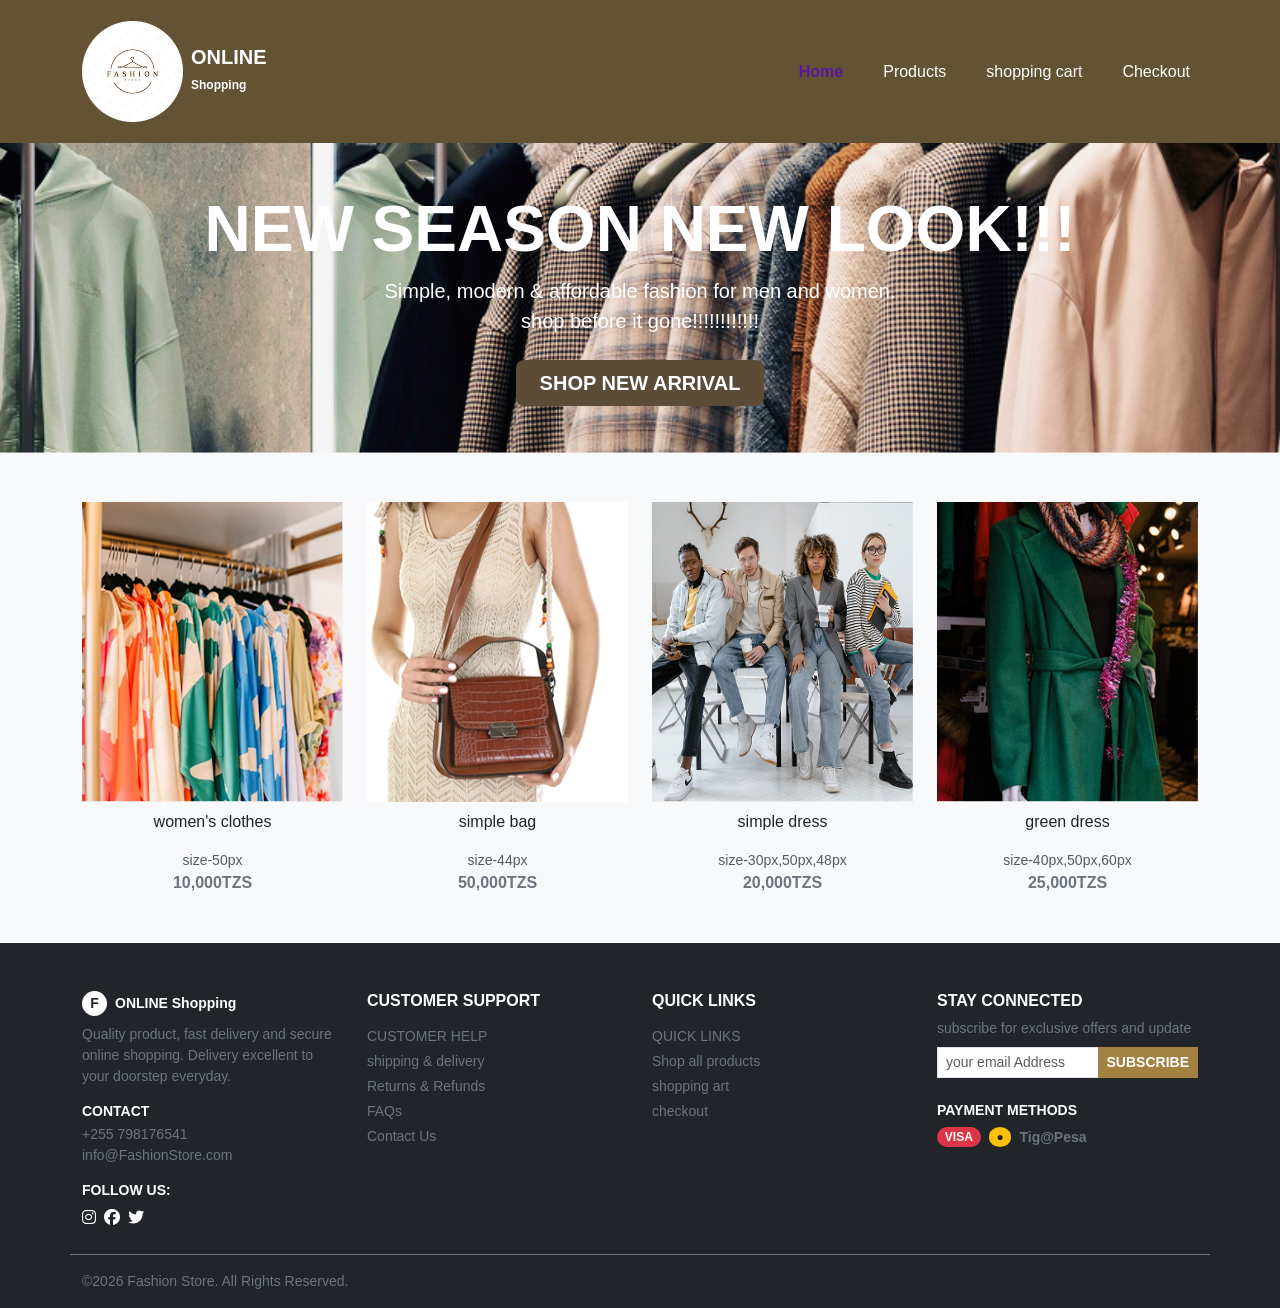
<file: index.html>
<!DOCTYPE html>
<html lang="sw">
<head>
    <meta charset="UTF-8">
    <meta name="viewport" content="width=device-width, initial-scale=1.0">
    <title>ONLINE Shopping</title>
   
    <link href="https://cdn.jsdelivr.net/npm/bootstrap@5.3.0/dist/css/bootstrap.min.css" rel="stylesheet">
    
    <link rel="stylesheet" href="https://cdnjs.cloudflare.com/ajax/libs/font-awesome/6.4.0/css/all.min.css">
   
    <link rel="stylesheet" href="style.css">
</head>
<body>

    <nav class="navbar navbar-expand-lg bg-navbar navbar-dark py-3 sticky-top">
    <div class="container">
      <a class="navbar-brand d-flex align-items-center gap-2 fw-bold" href="#">
        <image src="images/logo.png" alt="Logo">
            <div>     
                 <span class="fw-bold d-block lh-1">ONLINE</span>
                  <small class="lh-1" style="font-size: 0.75rem;">Shopping</small>
            </div>
      </a>
      <div class="collapse navbar-collapse justify-content-end">
        <ul class="navbar-nav gap-4">
          <li class="nav-item"><a class="nav-link active-nav" href="index.html">Home</a></li>
          <li class="nav-item"><a class="nav-link text-white" href="products.html">Products</a></li>
          <li class="nav-item"><a class="nav-link text-white" href="cart.html">shopping cart</a></li>
          <li class="nav-item"><a class="nav-link text-white" href="checkout.html">Checkout</a></li>
        </ul>
      </div>
    </div>
  </nav>

    
    <section class="hero-section text-center text-white d-flex align-items-center justify-content-center position-relative">
        <div class="overlay"></div>
        <div class="container position-relative z-1 py-5">
            <h1 class="display-3 fw-bold tracking-wide">NEW SEASON NEW LOOK!!!</h1>
            <p class="fs-5 mb-4">Simple, modern & affordable fashion for men and women.<br>shop before it gone!!!!!!!!!!!!</p>
            <a href="products.html" class="btn btn-custom-brown btn-lg text-uppercase fw-bold px-4 py-2">SHOP NEW ARRIVAL</a>
        </div>
    </section>

    
    <section class="py-5 bg-light">
        <div class="container">
            <div class="row g-4">
                
                
                <div class="col-12 col-sm-6 col-md-3">
                    <div class="card border-0 h-100 bg-transparent text-center">
                        <div class="img-container mb-2">
                            <img src="images/Rectangle 13.png">
                        </div>
                        <div class="card-body p-0">
                          <p>women's clothes</p>
                            <p class="mb-0 text-muted small">size-50px</p>
                            <p class="fw-bold text-secondary mb-0">10,000TZS</p>
                        </div>
                    </div>
                </div>

               
                <div class="col-12 col-sm-6 col-md-3">
                    <div class="card border-0 h-100 bg-transparent text-center">
                        <div class="img-container mb-2">
                            <img src="images/Rectangle 14.png">
                        </div>
                        <div class="card-body p-0">
                          <p>simple bag</p>
                            <p class="mb-0 text-muted small">size-44px</p>
                            <p class="fw-bold text-secondary mb-0">50,000TZS</p>
                        </div>
                    </div>
                </div>

               
                <div class="col-12 col-sm-6 col-md-3">
                    <div class="card border-0 h-100 bg-transparent text-center">
                        <div class="img-container mb-2">
                            <img src="images/Rectangle 15.png">
                        </div>
                        <div class="card-body p-0">
                          <p>simple dress</p>
                            <p class="mb-0 text-muted small">size-30px,50px,48px</p>
                            <p class="fw-bold text-secondary mb-0">20,000TZS</p>
                        </div>
                    </div>
                  </div>

               
                <div class="col-12 col-sm-6 col-md-3">
                    <div class="card border-0 h-100 bg-transparent text-center">
                        <div class="img-container mb-2">
                            <img src="images/Rectangle 16.png">
                        </div>
                        <div class="card-body p-0">
                          <p>green dress</p>
                            <p class="mb-0 text-muted small">size-40px,50px,60px</p>
                            <p class="fw-bold text-secondary mb-0">25,000TZS</p>
                        </div>
                    </div>
                </div>

            </div>
        </div>
    </section>

  
    <footer class="bg-dark text-white pt-5 pb-3">
        <div class="container">
            <div class="row g-4 border-bottom pb-4 border-secondary">
                
               
                <div class="col-12 col-md-3">
                    <div class="d-flex align-items-center mb-2">
                        <div class="logo-circle-sm bg-white text-dark rounded-circle me-2 d-flex justify-content-center align-items-center fw-bold small">F</div>
                        <div>
                            <span class="fw-bold d-block lh-1 small">ONLINE Shopping</span>
                        </div>
                    </div>
                    <p class="small text-secondary mb-3">Quality product, fast delivery and secure online shopping. Delivery excellent to your doorstep everyday.</p>
                    
                    <h6 class="fw-bold mb-1 small text-uppercase">CONTACT</h6>
                    <p class="small text-secondary mb-0">+255 798176541</p>
                    <p class="small text-secondary mb-3">info@FashionStore.com</p>

                    <h6 class="fw-bold mb-2 small text-uppercase">FOLLOW US:</h6>
                    <div class="d-flex gap-2">
                        <a href="#" class="text-white"><i class="fab fa-instagram"></i></a>
                        <a href="#" class="text-white"><i class="fab fa-facebook"></i></a>
                        <a href="#" class="text-white"><i class="fab fa-twitter"></i></a>
                    </div>
                </div>

                
                <div class="col-12 col-md-3">
                    <h6 class="fw-bold mb-3 text-uppercase">CUSTOMER SUPPORT</h6>
                    <ul class="list-unstyled small text-secondary">
                        <li class="mb-1"><a href="#" class="text-decoration-none text-secondary">CUSTOMER HELP</a></li>
                        <li class="mb-1"><a href="#" class="text-decoration-none text-secondary">shipping & delivery</a></li>
                        <li class="mb-1"><a href="#" class="text-decoration-none text-secondary">Returns & Refunds</a></li>
                        <li class="mb-1"><a href="#" class="text-decoration-none text-secondary">FAQs</a></li>
                        <li class="mb-1"><a href="#" class="text-decoration-none text-secondary">Contact Us</a></li>
                    </ul>
                </div>

                
                <div class="col-12 col-md-3">
                    <h6 class="fw-bold mb-3 text-uppercase">QUICK LINKS</h6>
                    <ul class="list-unstyled small text-secondary">
                        <li class="mb-1"><a href="#" class="text-decoration-none text-secondary">QUICK LINKS</a></li>
                        <li class="mb-1"><a href="#" class="text-decoration-none text-secondary">Shop all products</a></li>
                        <li class="mb-1"><a href="#" class="text-decoration-none text-secondary">shopping art</a></li>
                        <li class="mb-1"><a href="#" class="text-decoration-none text-secondary">checkout</a></li>
                    </ul>
                </div>

                
                <div class="col-12 col-md-3">
                    <h6 class="fw-bold mb-2 text-uppercase">STAY CONNECTED</h6>
                    <p class="small text-secondary mb-2">subscribe for exclusive offers and update</p>
                    <div class="input-group mb-4">
                        <input type="email" class="form-control form-control-sm rounded-0" placeholder="your email Address">
                        <button class="btn btn-custom-gold btn-sm rounded-0 fw-bold" type="button">SUBSCRIBE</button>
                    </div>

                    <h6 class="fw-bold mb-2 small text-uppercase">PAYMENT METHODS</h6>
                    <div class="d-flex align-items-center gap-2">
                        <span class="badge bg-danger rounded-pill">VISA</span>
                        <span class="badge bg-warning text-dark rounded-circle">●</span>
                        <span class="small text-secondary fw-bold">Tig@Pesa</span>
                    </div>
                </div>

            </div>

           
            <div class="pt-3 small text-secondary">
                <p class="mb-0">&copy;2026 Fashion Store. All Rights Reserved.</p>
            </div>
        </div>
    </footer>

    
    <script src="https://cdn.jsdelivr.net/npm/bootstrap@5.3.0/dist/js/bootstrap.bundle.min.js"></script>
</body>
</html>
</file>
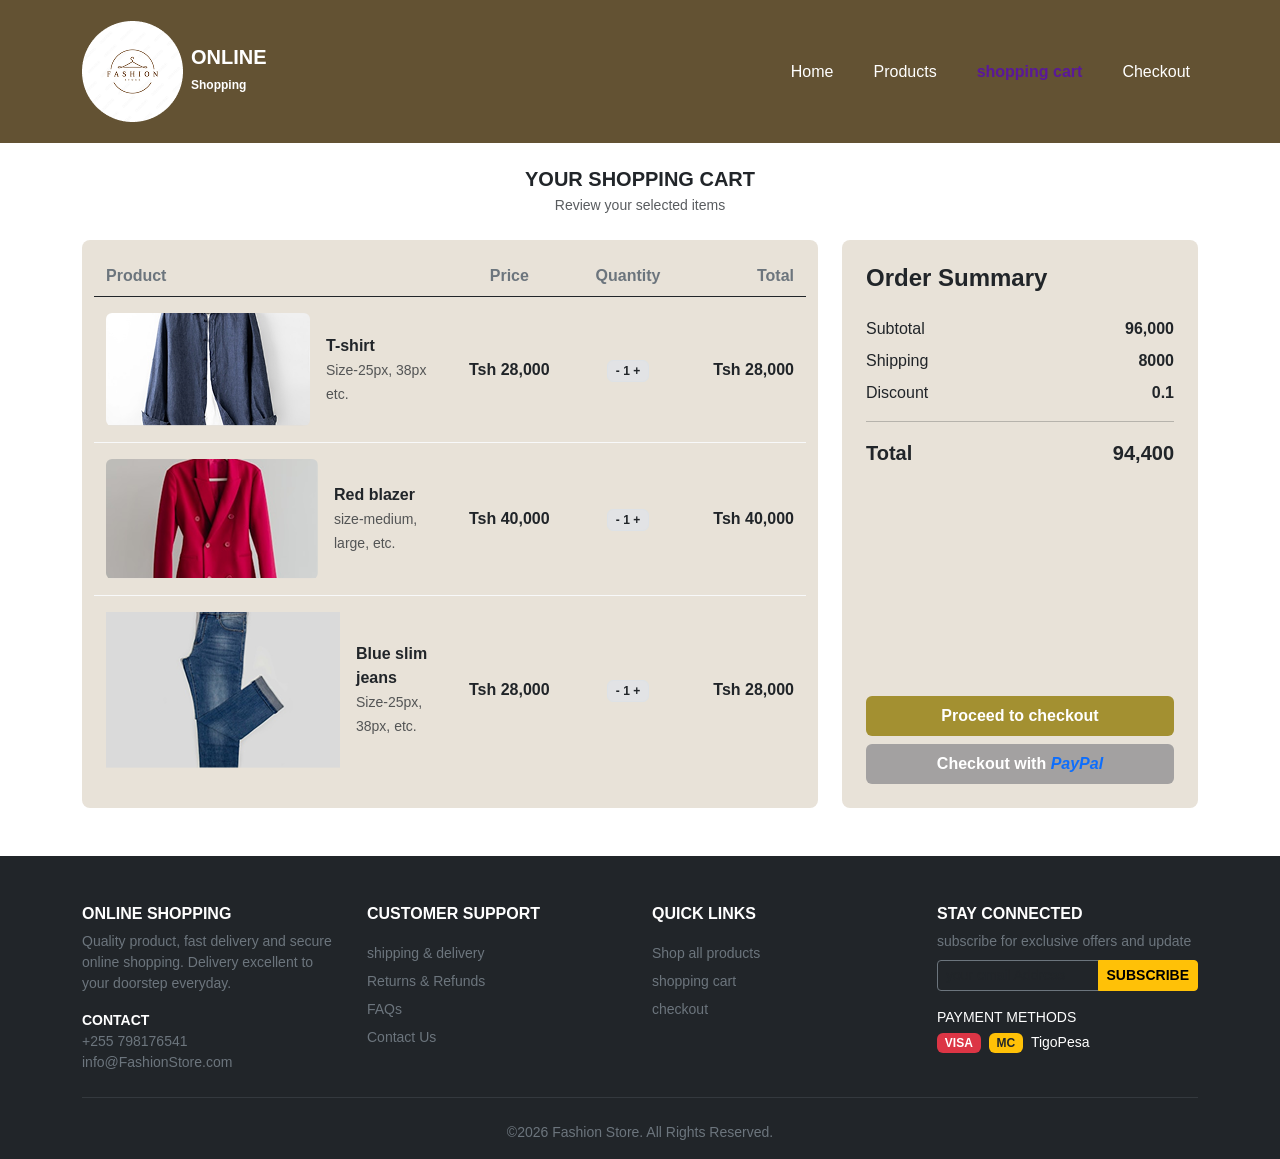
<file: cart.html>
<!DOCTYPE html>
<html lang="sw">
<head>
  <meta charset="UTF-8">
  <meta name="viewport" content="width=device-width, initial-scale=1.0">
  <title>Shopping Cart</title>
  <link href="https://cdn.jsdelivr.net/npm/bootstrap@5.3.0/dist/css/bootstrap.min.css" rel="stylesheet">
  <link rel="stylesheet" href="style.css">
</head>
<body>

  
  <nav class="navbar navbar-expand-lg bg-navbar navbar-dark py-3 sticky-top">
    <div class="container">
      <a class="navbar-brand d-flex align-items-center gap-2 fw-bold" href="#">
        <image src="images/logo.png" alt="Logo">
            <div>     
                 <span class="fw-bold d-block lh-1">ONLINE</span>
                  <small class="lh-1" style="font-size: 0.75rem;">Shopping</small>
            </div>
      </a>
      <div class="collapse navbar-collapse justify-content-end">
        <ul class="navbar-nav gap-4">
          <li class="nav-item"><a class="nav-link text-white" href="index.html">Home</a></li>
          <li class="nav-item"><a class="nav-link text-white" href="products.html">Products</a></li>
          <li class="nav-item"><a class="nav-link active-nav" href="cart.html">shopping cart</a></li>
          <li class="nav-item"><a class="nav-link text-white" href="checkout.html">Checkout</a></li>
        </ul>
      </div>
    </div>
  </nav>

 
  <div class="text-center my-4">
    <h5 class="fw-bold mb-1">YOUR SHOPPING CART</h5>
    <p class="text-muted small">Review your selected items</p>
  </div>

 
  <div class="container my-4">
    <div class="row g-4">
      
      
      <div class="col-lg-8">
        <div class="bg-cart-table p-4 rounded-3">
          
          <div class="row fw-bold pb-2 border-bottom border-dark text-secondary">
            <div class="col-6">Product</div>
            <div class="col-2 text-center">Price</div>
            <div class="col-2 text-center">Quantity</div>
            <div class="col-2 text-end">Total</div>
          </div>

         
          <div class="row align-items-center py-3 border-bottom border-light">
            <div class="col-6 d-flex align-items-center gap-3">
              <img src="images/Rectangle 33.png" class="rounded" alt="T-shirt">
              <div>
                <p class="mb-0 fw-semibold">T-shirt</p>
                <small class="text-muted">Size-25px, 38px etc.</small>
              </div>
            </div>
            <div class="col-2 text-center fw-semibold">Tsh 28,000</div>
            <div class="col-2 text-center">
              <span class="badge bg-secondary-subtle text-dark border px-2 py-1">- 1 +</span>
            </div>
            <div class="col-2 text-end fw-semibold">Tsh 28,000</div>
          </div>

          
          <div class="row align-items-center py-3 border-bottom border-light">
            <div class="col-6 d-flex align-items-center gap-3">
              <img src="images/Rectangle 25.png" class="rounded" alt="Red blazer">
              <div>
                <p class="mb-0 fw-semibold">Red blazer</p>
                <small class="text-muted">size-medium, large, etc.</small>
              </div>
            </div>
            <div class="col-2 text-center fw-semibold">Tsh 40,000</div>
            <div class="col-2 text-center">
              <span class="badge bg-secondary-subtle text-dark border px-2 py-1">- 1 +</span>
            </div>
            <div class="col-2 text-end fw-semibold">Tsh 40,000</div>
          </div>

        
          <div class="row align-items-center py-3">
            <div class="col-6 d-flex align-items-center gap-3">
              <img src="images/Rectangle 19.png">
              <div>
                <p class="mb-0 fw-semibold">Blue slim jeans</p>
                <small class="text-muted">Size-25px, 38px, etc.</small>
              </div>
            </div>
            <div class="col-2 text-center fw-semibold">Tsh 28,000</div>
            <div class="col-2 text-center">
              <span class="badge bg-secondary-subtle text-dark border px-2 py-1">- 1 +</span>
            </div>
            <div class="col-2 text-end fw-semibold">Tsh 28,000</div>
          </div>
        </div>
      </div>

      
      <div class="col-lg-4">
        <div class="bg-summary p-4 rounded-3 h-100 d-flex flex-column justify-content-between">
          <div>
            <h4 class="fw-bold mb-4">Order Summary</h4>
            <div class="d-flex justify-content-between mb-2">
              <span>Subtotal</span>
              <span class="fw-semibold">96,000</span>
            </div>
            <div class="d-flex justify-content-between mb-2">
              <span>Shipping</span>
              <span class="fw-semibold">8000</span>
            </div>
            <div class="d-flex justify-content-between mb-3">
              <span>Discount</span>
              <span class="fw-semibold">0.1</span>
            </div>
            <hr class="border-dark my-3">
            <div class="d-flex justify-content-between fs-5 fw-bold mb-4">
              <span>Total</span>
              <span>94,400</span>
            </div>
          </div>

          <div class="d-grid gap-2">
            <button class="btn btn-primary-custom py-2 fw-semibold">Proceed to checkout</button>
            <button class="btn btn-paypal py-2 fw-semibold">Checkout with <em class="text-primary">PayPal</em></button>
          </div>
        </div>
      </div>

    </div>
  </div>

  
  <footer class="bg-dark text-white pt-5 pb-3 mt-5">
    <div class="container">
      <div class="row g-4 fs-7">
        <div class="col-md-3">
          <h6 class="fw-bold text-uppercase mb-2">Online Shopping</h6>
          <p class="small text-secondary">Quality product, fast delivery and secure online shopping. Delivery excellent to your doorstep everyday.</p>
          <div class="small text-secondary">
            <p class="mb-0 fw-bold text-white">CONTACT</p>
            <p class="mb-0">+255 798176541</p>
            <p class="mb-0">info@FashionStore.com</p>
          </div>
        </div>

        <div class="col-md-3">
          <h6 class="fw-bold text-uppercase mb-3">Customer Support</h6>
          <ul class="list-unstyled small text-secondary lh-lg">
            <li>shipping & delivery</li>
            <li>Returns & Refunds</li>
            <li>FAQs</li>
            <li>Contact Us</li>
          </ul>
        </div>

        <div class="col-md-3">
          <h6 class="fw-bold text-uppercase mb-3">Quick Links</h6>
          <ul class="list-unstyled small text-secondary lh-lg">
            <li>Shop all products</li>
            <li>shopping cart</li>
            <li>checkout</li>
          </ul>
        </div>

        <div class="col-md-3">
          <h6 class="fw-bold text-uppercase mb-2">Stay Connected</h6>
          <p class="small text-secondary mb-2">subscribe for exclusive offers and update</p>
          <div class="input-group mb-3">
            <input type="text" class="form-control form-control-sm bg-dark text-white border-secondary" placeholder="your email Address">
            <button class="btn btn-warning btn-sm text-uppercase fw-bold" type="button">Subscribe</button>
          </div>
          <p class="small text-uppercase mb-1">Payment Methods</p>
          <div class="d-flex gap-2 align-items-center">
            <span class="badge bg-danger">VISA</span>
            <span class="badge bg-warning text-dark">MC</span>
            <span class="small">TigoPesa</span>
          </div>
        </div>
      </div>

      <hr class="border-secondary my-4">
      <div class="text-center small text-secondary">
        &copy;2026 Fashion Store. All Rights Reserved.
      </div>
    </div>
  </footer>

</body>
</html>
</file>
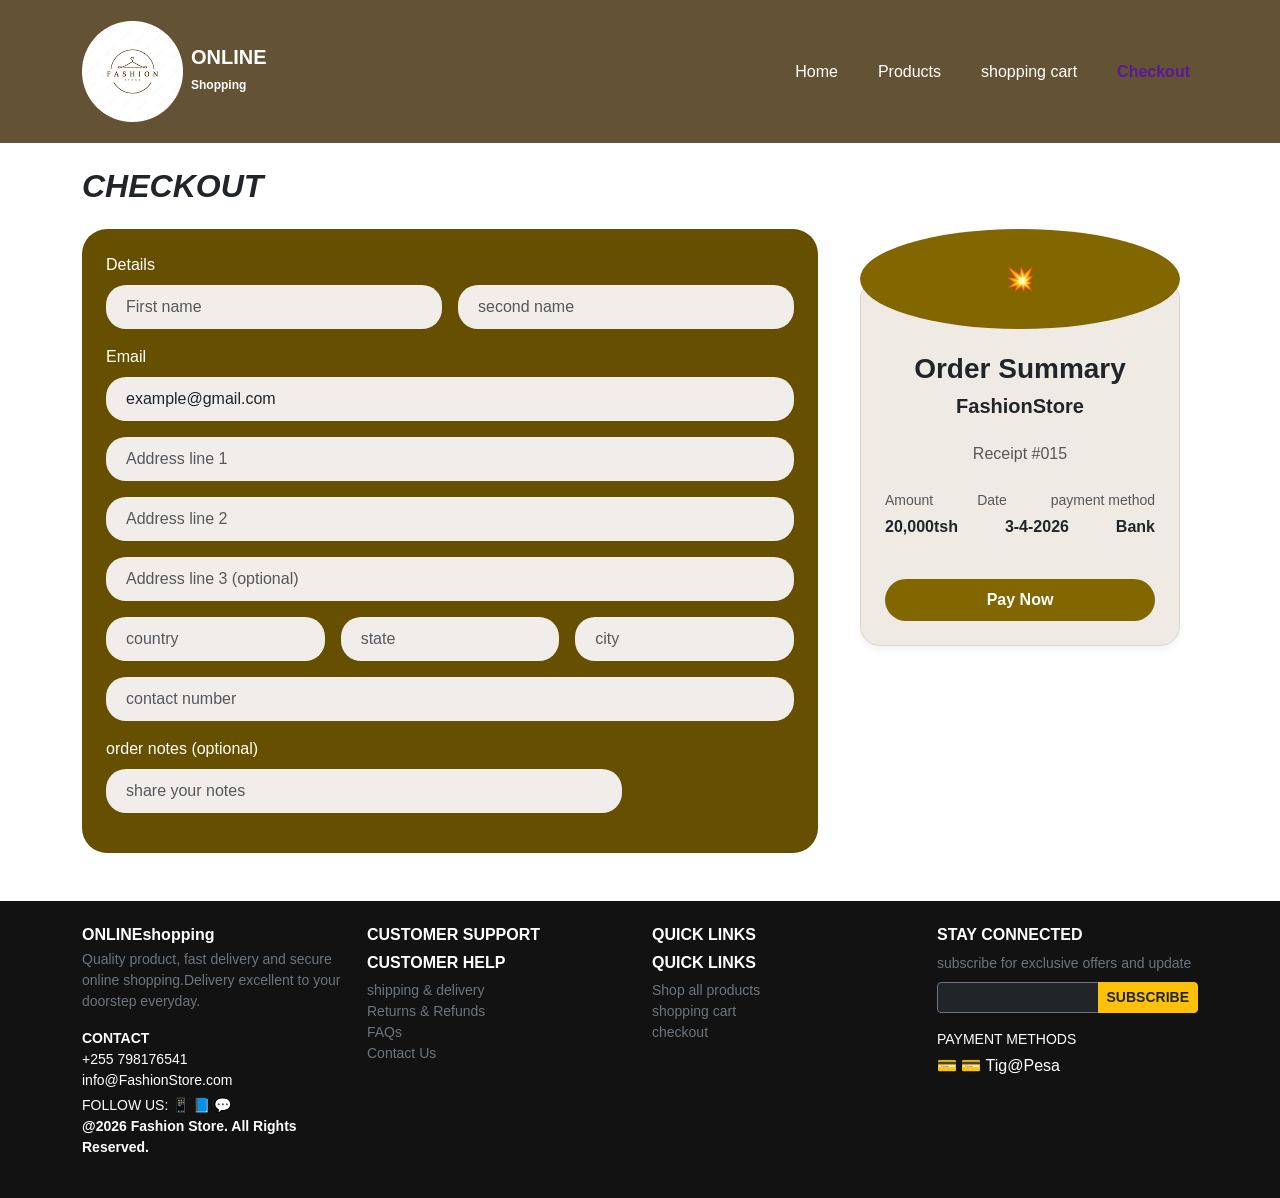
<file: checkout.html>
<!DOCTYPE html>
<html lang="sw">
<head>
    <meta charset="UTF-8">
    <meta name="viewport" content="width=device-width, initial-scale=1.0">
    <title>Checkout - Fashion Store</title>
   
    <link href="https://cdn.jsdelivr.net/npm/bootstrap@5.3.2/dist/css/bootstrap.min.css" rel="stylesheet">
   
    <link rel="stylesheet" href="style.css">
</head>
<body>
 <nav class="navbar navbar-expand-lg bg-navbar navbar-dark py-3 sticky-top">
    <div class="container">
      <a class="navbar-brand d-flex align-items-center gap-2 fw-bold" href="#">
        <image src="images/logo.png" alt="Logo">
            <div>     
                 <span class="fw-bold d-block lh-1">ONLINE</span>
                  <small class="lh-1" style="font-size: 0.75rem;">Shopping</small>
            </div>
      </a>
      <div class="collapse navbar-collapse justify-content-end">
        <ul class="navbar-nav gap-4">
          <li class="nav-item"><a class="nav-link text-white" href="index.html">Home</a></li>
          <li class="nav-item"><a class="nav-link text-white" href="products.html">Products</a></li>
          <li class="nav-item"><a class="nav-link text-white" href="cart.html">shopping cart</a></li>
          <li class="nav-item"><a class="nav-link active-nav" href="checkout.html">Checkout</a></li>
        </ul>
      </div>
    </div>
  </nav>
  
    <div class="container my-4">
        <h2 class="fst-italic fw-bold text-uppercase mb-4">CHECKOUT</h2>
        
        <div class="row g-4">
           
            <div class="col-lg-8">
                <div class="form-card-custom p-4 text-white">
                    <form>
                       
                      
                        <div class="mb-3">
                            <label class="form-label text-white">Details</label>
                            <div class="row g-3">
                                <div class="col-md-6">
                                    <input type="text" class="form-control custom-input" placeholder="First name">
                                </div>
                                <div class="col-md-6">
                                    <input type="text" class="form-control custom-input" placeholder="second name">
                                </div>
                            </div>
                        </div>
                        
                        <div class="mb-3">
                            <label class="form-label text-white">Email</label>
                            <input type="email" class="form-control custom-input" value="example@gmail.com">
                        </div>


                        
                        <div class="mb-3">
                            <input type="text" class="form-control custom-input mb-3" placeholder="Address line 1">
                            <input type="text" class="form-control custom-input mb-3" placeholder="Address line 2">
                            <input type="text" class="form-control custom-input" placeholder="Address line 3 (optional)">
                        </div>

                       
                        <div class="row g-3 mb-3">
                            <div class="col-md-4">
                                <input type="text" class="form-control custom-input" placeholder="country">
                            </div>
                            <div class="col-md-4">
                                <input type="text" class="form-control custom-input" placeholder="state">
                            </div>
                            <div class="col-md-4">
                                <input type="text" class="form-control custom-input" placeholder="city">
                            </div>
                        </div>

                       
                        <div class="mb-3">
                            <input type="text" class="form-control custom-input" placeholder="contact number">
                        </div>

                       
                        <div class="mb-3">
                            <label class="form-label text-white">order notes (optional)</label>
                            <input type="text" class="form-control custom-input w-75" placeholder="share your notes">
                        </div>
                    </form>
                </div>
            </div>

          
            <div class="col-lg-4">
                <div class="summary-wrapper position-relative text-center">
                    <!-- Top Oval/Badge -->
                    <div class="top-oval d-flex align-items-center justify-content-center">
                        <span class="fs-4">💥</span>
                    </div>

                   
                    <div class="summary-card p-4 pt-5">
                        <h3 class="fw-bold mt-4">Order Summary</h3>
                        <h5 class="fw-bold mb-4">FashionStore</h5>
                        
                        <p class="text-muted mb-4">Receipt #015</p>

                        <div class="d-flex justify-content-between text-muted small mb-1">
                            <span>Amount</span>
                            <span>Date</span>
                            <span>payment method</span>
                        </div>
                        <div class="d-flex justify-content-between fw-bold mb-4">
                            <span>20,000tsh</span>
                            <span>3-4-2026</span>
                            <span>Bank</span>
                        </div>

                        <button class="btn btn-pay w-100 fw-bold py-2 rounded-pill text-white mt-3">Pay Now</button>
                    </div>
                </div>
            </div>
        </div>
    </div>

    
    <footer class="footer-custom text-white py-4 mt-5">
        <div class="container">
            <div class="row g-4 fs-7">
                <div class="col-md-3">
                    <h6 class="fw-bold mb-1">ONLINEshopping</h6>
                    <p class="small text-secondary mb-3">Quality product, fast delivery and secure online shopping.Delivery excellent to your doorstep everyday.</p>
                    <p class="small mb-1"><strong>CONTACT</strong><br>+255 798176541<br>info@FashionStore.com</p>
                    <p class="small">FOLLOW US: 📱 📘 💬<br><strong>@2026 Fashion Store. All Rights Reserved.</strong></p>
                </div>

                <div class="col-md-3">
                    <h6 class="fw-bold">CUSTOMER SUPPORT</h6>
                    <h6 class="fw-bold">CUSTOMER HELP</h6>
                    <ul class="list-unstyled small text-secondary">
                        <li>shipping & delivery</li>
                        <li>Returns & Refunds</li>
                        <li>FAQs</li>
                        <li>Contact Us</li>
                    </ul>
                </div>

                <div class="col-md-3">
                    <h6 class="fw-bold">QUICK LINKS</h6>
                    <h6 class="fw-bold">QUICK LINKS</h6>
                    <ul class="list-unstyled small text-secondary">
                        <li>Shop all products</li>
                        <li>shopping cart</li>
                        <li>checkout</li>
                    </ul>
                </div>

                <div class="col-md-3">
                    <h6 class="fw-bold">STAY CONNECTED</h6>
                    <p class="small text-secondary mb-2">subscribe for exclusive offers and update</p>
                    <div class="input-group mb-3">
                        <input type="email" class="form-control form-control-sm bg-dark text-white border-secondary" placeholder="your email Address">
                        <button class="btn btn-warning btn-sm text-dark fw-bold" type="button">SUBSCRIBE</button>
                    </div>
                    <p class="small mb-1">PAYMENT METHODS</p>
                    <div>💳 💳 Tig@Pesa</div>
                </div>
            </div>
        </div>
    </footer>

</body>
</html>
</file>
<file: style.css>
.custom-navbar {
    background-color: #5c4b37; 
}
.logo-circle {
    width: 50px;
    height: 50px;
    font-size: 10px;
}

.logo-circle-sm {
    width: 25px;
    height: 25px;
}

.hero-section{
    min-height: 200px;
    background-image: url("images/Rectangle 4.png"); 
    background-size: cover; 
    background-position: center; 
}

.hero-section .overlay {
    position: absolute;
    top: 0;
    left: 0;
    width: 100%;
    height: 100%;
    
}

.btn-custom-brown {
    background-color: #5c4b37;
    color: #ffffff;
    border: none;
}

.btn-custom-brown:hover {
    background-color: #433627;
    color: #ffffff;
}

.btn-custom-gold {
    background-color: #a38241;
    color: #ffffff;
}

.img-container img {
    height: 300px;
    width: 100%;
}
.bg-light-brown {
    background-color: #a38d75;
}

.header-bg {
    background-color: #61503c;
}

.logo-circle {
    width: 45px;
    height: 45px;
    font-size: 8px;
    border: 1px solid #ccc;
}

.rounded-pill-start {
    border-top-left-radius: 50rem !important;
    border-bottom-left-radius: 50rem !important;
}

.rounded-pill-end {
    border-top-right-radius: 50rem !important;
    border-bottom-right-radius: 50rem !important;
}

@media (min-width: 992px) {
    .col-lg-2-4 {
        flex: 0 0 auto;
        width: 20%;
    }
}
body {
    background-color: #f3f3f3;
    font-family: Arial, sans-serif;
}

.custom-navbar {
    background-color: #655238;
}

.footer-bg {
    background-color: #1a1a1a;
}

.btn-custom {
    background-color: #655238;
    color: #ffffff;
    border: none;
    font-size: 11px;
    padding: 3px 0;
}

.btn-custom:hover {
    background-color: #4f3f2a;
    color: #ffffff;
}

.btn-subscribe {
    background-color: #655238;
    font-size: 10px;
}

.logo-circle {
    width: 45px;
    height: 45px;
    font-size: 9px;
    box-shadow: 0 0 5px rgba(0,0,0,0.1);
}

.active-link {
    color: #8c2a5c !important; 
}

.product-img {
    height: 140px;
    object-fit: cover;
}

.product-title {
    font-size: 12px;
}

.product-price {
    font-size: 11px;
}

.extra-small {
    font-size: 10px;
}
.bg-navbar { background-color: #635233; }
.bg-cart-table { background-color: #e8e2d8; }
.bg-summary { background-color: #e8e2d8; }
.btn-primary-custom { background-color: #a39031; color: #fff; border: none; }
.btn-primary-custom:hover { background-color: #8a7927; color: #fff; }
.btn-paypal { background-color: #a3a1a1; color: #fff; border: none; }
.active-nav { color: #5a189a !important; font-weight: bold; }


:root {
    --primary-brown: #5d4900;
    --card-brown: #665000;
    --accent-gold: #826600;
}

body {
    background-color: #ffffff;
    font-family: Arial, sans-serif;
}

.nav-custom {
    background-color: var(--primary-brown);
}

.logo-circle {
    width: 50px;
    height: 50px;
    font-size: 8px;
}

.text-purple {
    color: #a855f7 !important;
}

.form-card-custom {
    background-color: var(--card-brown);
    border-radius: 25px;
}

.custom-input {
    border-radius: 20px;
    background-color: #f0edeb;
    border: none;
    padding: 10px 20px;
}

.custom-input:focus {
    background-color: #ffffff;
    box-shadow: none;
}

.summary-wrapper {
    max-width: 320px;
    margin: 0 auto;
}

.top-oval {
    background-color: var(--accent-gold);
    height: 100px;
    border-radius: 50%;
    margin-bottom: -50px;
    position: relative;
    z-index: 2;
}

.summary-card {
    background-color: #efebe4;
    border-radius: 20px;
    border: 1px solid #dcd6cd;
    box-shadow: 0 4px 6px rgba(0, 0, 0, 0.05);
}

.btn-pay {
    background-color: var(--accent-gold);
}

.btn-pay:hover {
    background-color: var(--primary-brown);
}

.footer-custom {
    background-color: #121212;
}
</file>
